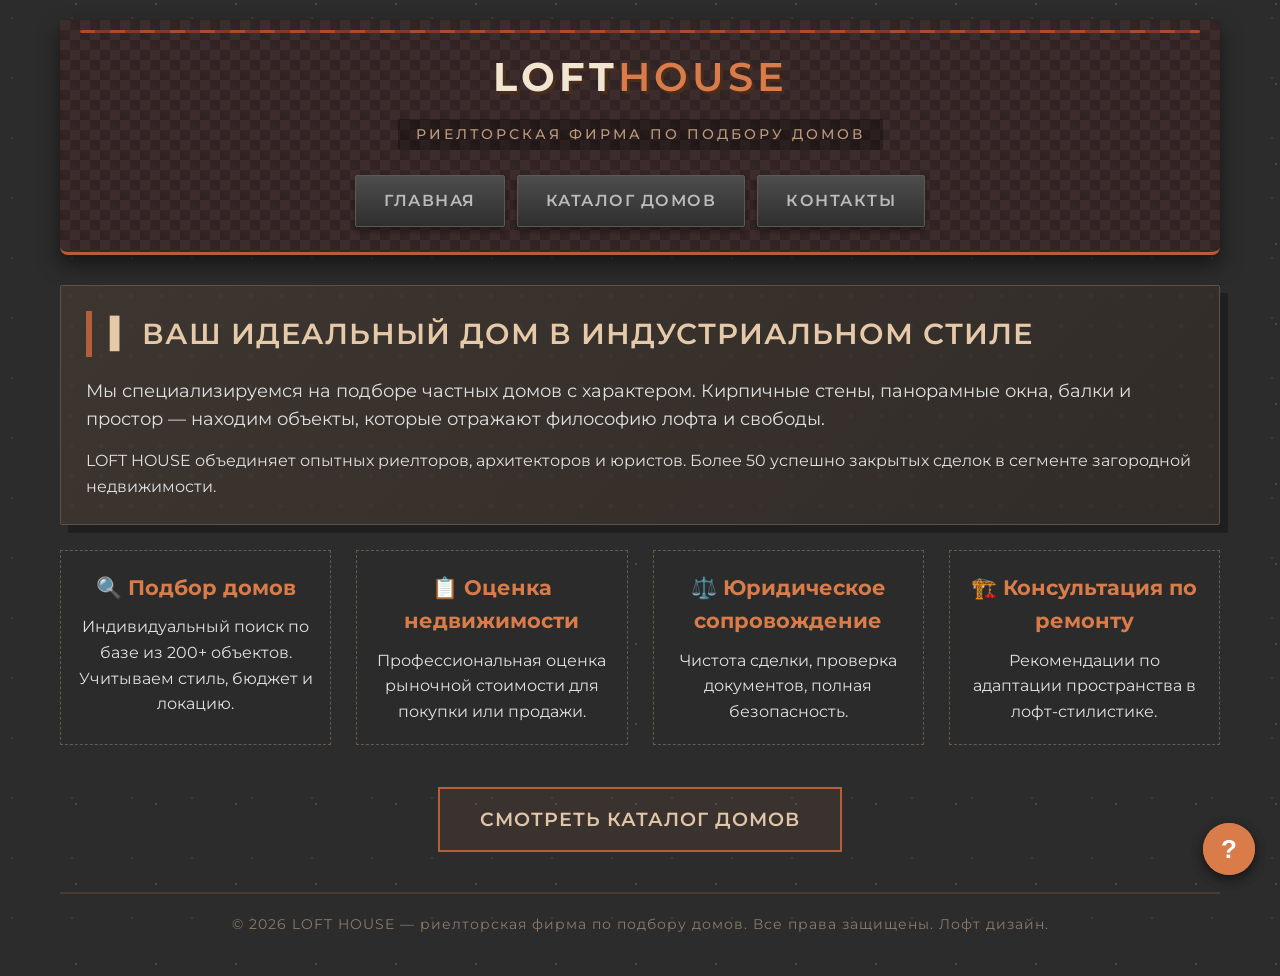
<file: index.html>
<!DOCTYPE html>
<html lang="ru">
<head>
  <meta charset="UTF-8">
  <meta name="viewport" content="width=device-width, initial-scale=1.0, user-scalable=yes">
  <title>LOFT HOUSE | Главная</title>
<link rel="icon" type="image/x-icon" href="/img/logo.ico">
  <link rel="preconnect" href="https://fonts.googleapis.com">
  <link rel="preconnect" href="https://fonts.gstatic.com" crossorigin>
  <link href="https://fonts.googleapis.com/css2?family=Montserrat:wght@400;500;600;700&display=swap" rel="stylesheet">
  <link rel="stylesheet" href="style.css">
</head>
<body>
  <div class="site-container">
    <header class="loft-header">
      <div class="logo">LOFT<span>HOUSE</span></div>
      <div class="sub-logo">Риелторская фирма по подбору домов</div>
      <nav class="tab-navigation">
        <a href="index.html">Главная</a>
        <a href="catalog.html">Каталог домов</a>
        <a href="contact.html">Контакты</a>
      </nav>
    </header>

    <div class="loft-card">
      <h2>▍ Ваш идеальный дом в индустриальном стиле</h2>
      <p style="font-size: 1.1rem; margin-bottom: 15px;">Мы специализируемся на подборе частных домов с характером. Кирпичные стены, панорамные окна, балки и простор — находим объекты, которые отражают философию лофта и свободы.</p>
      <p>LOFT HOUSE объединяет опытных риелторов, архитекторов и юристов. Более 50 успешно закрытых сделок в сегменте загородной недвижимости.</p>
    </div>

    <div class="grid-2col">
      <div class="service-item">
        <h3>🔍 Подбор домов</h3>
        <p>Индивидуальный поиск по базе из 200+ объектов. Учитываем стиль, бюджет и локацию.</p>
      </div>
      <div class="service-item">
        <h3>📋 Оценка недвижимости</h3>
        <p>Профессиональная оценка рыночной стоимости для покупки или продажи.</p>
      </div>
      <div class="service-item">
        <h3>⚖️ Юридическое сопровождение</h3>
        <p>Чистота сделки, проверка документов, полная безопасность.</p>
      </div>
      <div class="service-item">
        <h3>🏗️ Консультация по ремонту</h3>
        <p>Рекомендации по адаптации пространства в лофт-стилистике.</p>
      </div>
    </div>

    <div style="text-align: center; margin-top: 30px;">
      <a href="catalog.html" class="btn-loft" style="font-size: 1.2rem; padding: 15px 40px;">Смотреть каталог домов</a>
    </div>

    
    <footer class="loft-footer">
      © 2026 LOFT HOUSE — риелторская фирма по подбору домов. Все права защищены. Лофт дизайн.
    </footer>
  </div>

  <!-- Кнопка и модальное окно с видео -->
<style>
  .help-btn {
    position: fixed;
    bottom: 30px;
    right: 30px;
    width: 56px;
    height: 56px;
    border-radius: 50%;
    background: #d97c4a;
    color: #fff;
    font-size: 28px;
    font-weight: 700;
    border: none;
    cursor: pointer;
    box-shadow: 0 4px 12px rgba(0,0,0,0.3);
    z-index: 1000;
    display: flex;
    align-items: center;
    justify-content: center;
    transition: transform 0.2s, background 0.2s;
  }
  .help-btn:hover {
    background: #c06a3a;
    transform: scale(1.1);
  }

  .video-modal {
    display: none;
    position: fixed;
    top: 0; left: 0; right: 0; bottom: 0;
    background: rgba(0,0,0,0.75);
    z-index: 2000;
    align-items: center;
    justify-content: center;
  }
  .video-modal.active {
    display: flex;
  }
  .video-modal-content {
    position: relative;
    width: 90%;
    max-width: 800px;
    background: #2a2a2a;
    border-radius: 8px;
    overflow: hidden;
    box-shadow: 0 10px 30px rgba(0,0,0,0.5);
  }
  .video-modal-content iframe {
    width: 100%;
    height: 450px;
    border: none;
  }
  .close-modal {
    position: absolute;
    top: 10px;
    right: 15px;
    background: none;
    border: none;
    color: #fff;
    font-size: 32px;
    cursor: pointer;
    z-index: 10;
  }
</style>

<button class="help-btn" id="helpButton" title="Посмотреть видео-инструкцию">?</button>

<div class="video-modal" id="videoModal">
  <div class="video-modal-content">
    <button class="close-modal" id="closeModal">&times;</button>
    <!-- ЗАМЕНИТЕ ВАШ_ID_ФАЙЛА на реальный ID видео из Google Диска -->
    <iframe id="videoFrame" src="" allow="autoplay; fullscreen" allowfullscreen></iframe>
  </div>
</div>

<script>
  const helpBtn = document.getElementById('helpButton');
  const modal = document.getElementById('videoModal');
  const closeBtn = document.getElementById('closeModal');
  const videoFrame = document.getElementById('videoFrame');

  // Ссылка на видео Google Диска (вставьте ваш ID)
  const VIDEO_ID = 'ВАШ_ID_ФАЙЛА'; // например, '1A2b3C4d5E6f7G8h9I0j'
const embedUrl = 'https://drive.google.com/file/d/1sQEmPgyL2zIzE8p05sApt2xtAi3oy8eH/preview?autoplay=1';

  helpBtn.addEventListener('click', () => {
    videoFrame.src = embedUrl;
    modal.classList.add('active');
  });

  closeBtn.addEventListener('click', () => {
    modal.classList.remove('active');
    videoFrame.src = ''; // останавливаем видео
  });

  // Закрытие по клику вне окна
  modal.addEventListener('click', (e) => {
    if (e.target === modal) {
      modal.classList.remove('active');
      videoFrame.src = '';
    }
  });

  // Закрытие по клавише Escape
  document.addEventListener('keydown', (e) => {
    if (e.key === 'Escape' && modal.classList.contains('active')) {
      modal.classList.remove('active');
      videoFrame.src = '';
    }
  });
</script>
  <!-- Кнопка "?" и видео с Google Диска (адаптивно) -->
<style>
  .help-btn {
    position: fixed;
    bottom: 25px;
    right: 25px;
    width: 52px;
    height: 52px;
    border-radius: 50%;
    background: #d97c4a;
    color: #fff;
    font-size: 26px;
    font-weight: 700;
    border: none;
    cursor: pointer;
    box-shadow: 0 4px 12px rgba(0,0,0,0.3);
    z-index: 1000;
    display: flex;
    align-items: center;
    justify-content: center;
    transition: transform 0.2s, background 0.2s;
  }
  .help-btn:hover {
    background: #c06a3a;
    transform: scale(1.1);
  }

  @media (max-width: 768px) {
    .help-btn {
      width: 48px;
      height: 48px;
      bottom: 20px;
      right: 20px;
      font-size: 24px;
    }
  }

  .video-modal {
    display: none;
    position: fixed;
    top: 0; left: 0; right: 0; bottom: 0;
    background: rgba(0,0,0,0.8);
    z-index: 2000;
    align-items: center;
    justify-content: center;
  }
  .video-modal.active {
    display: flex;
  }
  .video-modal-content {
    position: relative;
    width: 90%;
    max-width: 800px;
    background: #2a2a2a;
    border-radius: 8px;
    overflow: hidden;
    box-shadow: 0 10px 30px rgba(0,0,0,0.5);
  }
  .video-wrapper {
    position: relative;
    padding-bottom: 56.25%; /* 16:9 */
    height: 0;
  }
  .video-wrapper iframe {
    position: absolute;
    top: 0;
    left: 0;
    width: 100%;
    height: 100%;
    border: none;
  }
  .close-modal {
    position: absolute;
    top: 8px;
    right: 12px;
    background: rgba(0,0,0,0.6);
    border: none;
    color: #fff;
    font-size: 28px;
    cursor: pointer;
    z-index: 10;
    width: 36px;
    height: 36px;
    border-radius: 50%;
    display: flex;
    align-items: center;
    justify-content: center;
  }
</style>

<button class="help-btn" id="helpButton" title="Посмотреть видео-инструкцию">?</button>

<div class="video-modal" id="videoModal">
  <div class="video-modal-content">
    <button class="close-modal" id="closeModal">&times;</button>
    <div class="video-wrapper">
      <iframe id="videoFrame" src="" allow="autoplay; fullscreen" allowfullscreen></iframe>
    </div>
  </div>
</div>

<script>
  const helpBtn = document.getElementById('helpButton');
  const modal = document.getElementById('videoModal');
  const closeBtn = document.getElementById('closeModal');
  const videoFrame = document.getElementById('videoFrame');

  // Правильный ID видео (без скобок)
  const VIDEO_ID = '1sQEmPgyL2zIzE8p05sApt2xtAi3oy8eH';
  const embedUrl = `https://drive.google.com/file/d/1sQEmPgyL2zIzE8p05sApt2xtAi3oy8eH/preview`;

  helpBtn.addEventListener('click', () => {
    videoFrame.src = embedUrl;
    modal.classList.add('active');
  });

  closeBtn.addEventListener('click', () => {
    modal.classList.remove('active');
    videoFrame.src = '';
  });

  modal.addEventListener('click', (e) => {
    if (e.target === modal) {
      modal.classList.remove('active');
      videoFrame.src = '';
    }
  });

  document.addEventListener('keydown', (e) => {
    if (e.key === 'Escape' && modal.classList.contains('active')) {
      modal.classList.remove('active');
      videoFrame.src = '';
    }
  });
</script>
</body>
</html>
</file>
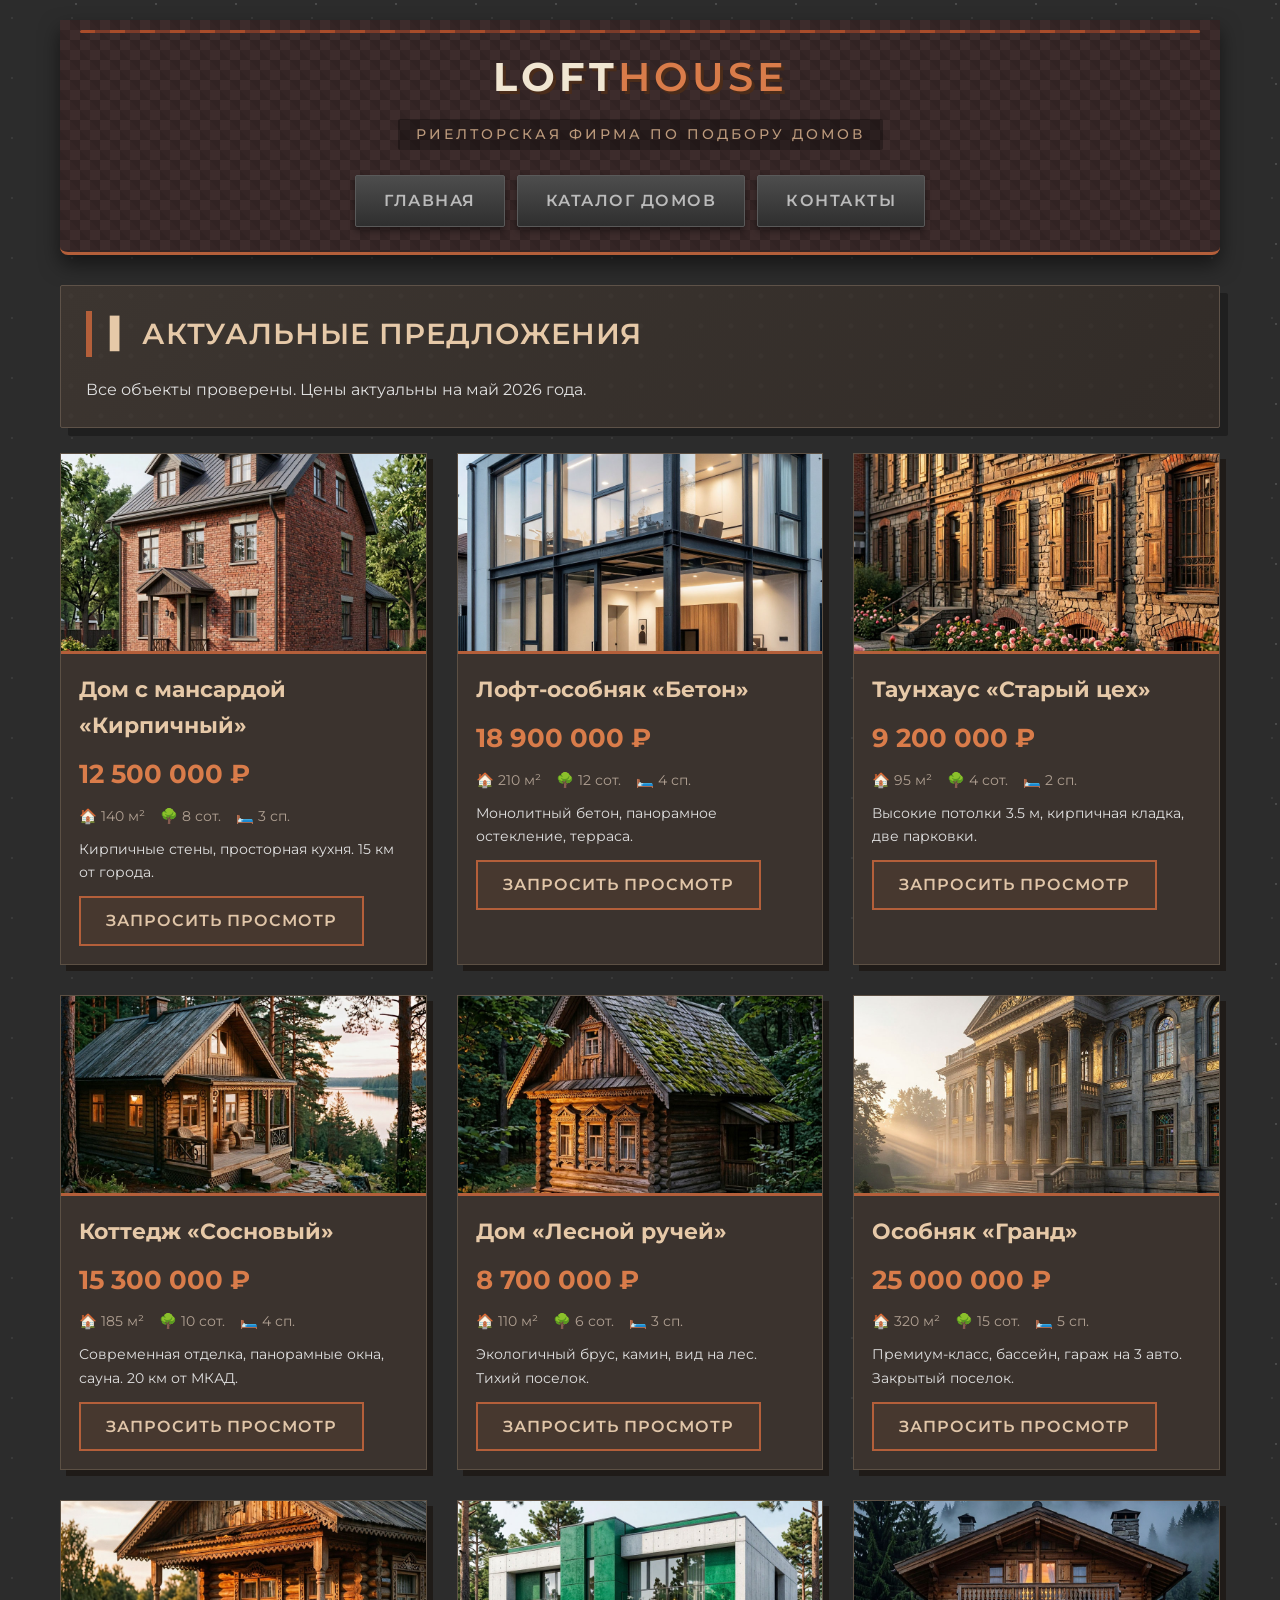
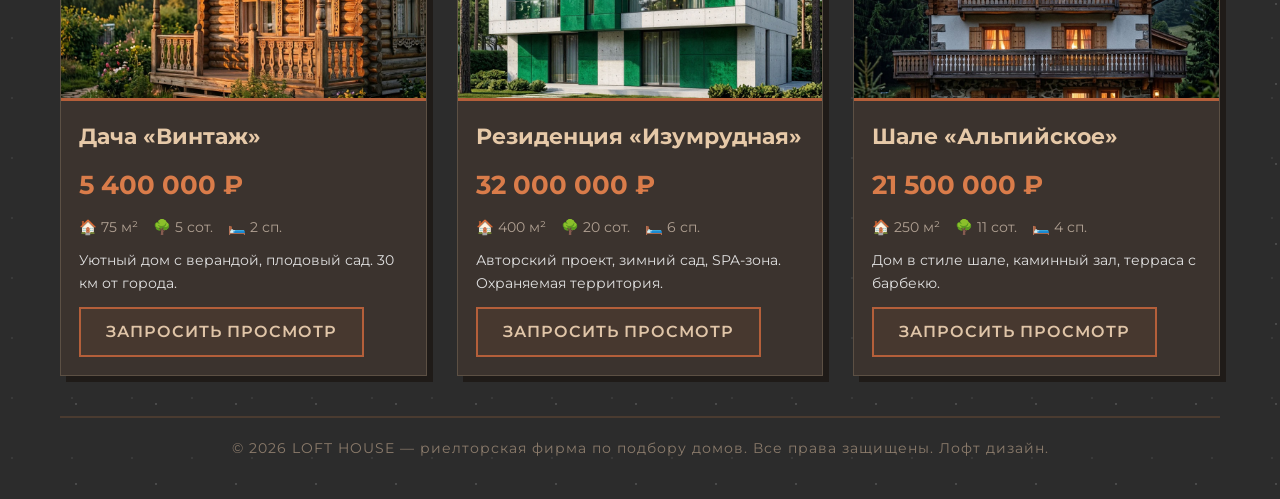
<file: catalog.html>
<!DOCTYPE html>
<html lang="ru">
<head>
  <meta charset="UTF-8">
  <meta name="viewport" content="width=device-width, initial-scale=1.0, user-scalable=yes">
  <title>LOFT HOUSE | Каталог домов</title>
  <link rel="preconnect" href="https://fonts.googleapis.com">
  <link rel="preconnect" href="https://fonts.gstatic.com" crossorigin>
  <link href="https://fonts.googleapis.com/css2?family=Montserrat:wght@400;500;600;700&display=swap" rel="stylesheet">
  <link rel="stylesheet" href="style.css">
</head>
<body>
  <div class="site-container">
    <header class="loft-header">
      <div class="logo">LOFT<span>HOUSE</span></div>
      <div class="sub-logo">Риелторская фирма по подбору домов</div>
      <nav class="tab-navigation">
        <a href="index.html">Главная</a>
        <a href="catalog.html">Каталог домов</a>
        <a href="contact.html">Контакты</a>
      </nav>
    </header>

    <div class="loft-card" style="margin-bottom: 25px;">
      <h2>▍ Актуальные предложения</h2>
      <p>Все объекты проверены. Цены актуальны на май 2026 года.</p>
    </div>

    <div class="house-grid">
      <!-- Карточка 1 -->
      <div class="house-card">
        <div class="house-img">
          <img src="img/house.jpeg" alt="Фасад" class="img-slide">
          <img src="img/int/int1/liv.jpeg" alt="Гостиная" class="img-slide">
          <img src="img/int/int1/kit.jpeg" alt="Кухня" class="img-slide">
          <img src="img/int/int1/bed.jpeg" alt="Спальня" class="img-slide">
          <img src="img/int/int1/gar.jpeg" alt="Участок" class="img-slide">
        </div>
        <div class="house-info">
          <h3>Дом с мансардой «Кирпичный»</h3>
          <p class="price">12 500 000 ₽</p>
          <div class="details">
            <span>🏠 140 м²</span>
            <span>🌳 8 сот.</span>
            <span>🛏️ 3 сп.</span>
          </div>
          <p style="margin-top: 10px; font-size:0.9rem;">Кирпичные стены, просторная кухня. 15 км от города.</p>
          <a href="#" class="btn-loft">Запросить просмотр</a>
        </div>
      </div>

      <!-- Карточка 2 -->
      <div class="house-card">
        <div class="house-img">
          <img src="img/house1.jpeg" alt="Фасад" class="img-slide">
          <img src="img/int/int1/liv.jpeg" alt="Гостиная" class="img-slide">
          <img src="img/int/int1/kit.jpeg" alt="Кухня" class="img-slide">
          <img src="img/int/int1/bed.jpeg" alt="Спальня" class="img-slide">
          <img src="img/int/int1/gar.jpeg" alt="Участок" class="img-slide">
        </div>
        <div class="house-info">
          <h3>Лофт-особняк «Бетон»</h3>
          <p class="price">18 900 000 ₽</p>
          <div class="details">
            <span>🏠 210 м²</span>
            <span>🌳 12 сот.</span>
            <span>🛏️ 4 сп.</span>
          </div>
          <p style="margin-top: 10px; font-size:0.9rem;">Монолитный бетон, панорамное остекление, терраса.</p>
          <a href="#" class="btn-loft">Запросить просмотр</a>
        </div>
      </div>

      <!-- Карточка 3 -->
      <div class="house-card">
        <div class="house-img">
          <img src="img/house2.jpeg" alt="Фасад" class="img-slide">
          <img src="img/int/int1/liv.jpeg" alt="Гостиная" class="img-slide">
          <img src="img/int/int1/kit.jpeg" alt="Кухня" class="img-slide">
          <img src="img/int/int1/bed.jpeg" alt="Спальня" class="img-slide">
          <img src="img/int/int1/gar.jpeg" alt="Участок" class="img-slide">
        </div>
        <div class="house-info">
          <h3>Таунхаус «Старый цех»</h3>
          <p class="price">9 200 000 ₽</p>
          <div class="details">
            <span>🏠 95 м²</span>
            <span>🌳 4 сот.</span>
            <span>🛏️ 2 сп.</span>
          </div>
          <p style="margin-top: 10px; font-size:0.9rem;">Высокие потолки 3.5 м, кирпичная кладка, две парковки.</p>
          <a href="#" class="btn-loft">Запросить просмотр</a>
        </div>
      </div>

      <!-- Карточка 4 -->
      <div class="house-card">
        <div class="house-img">
          <img src="img/house3.jpeg" alt="Фасад" class="img-slide">
          <img src="img/int/int1/liv.jpeg" alt="Гостиная" class="img-slide">
          <img src="img/int/int1/kit.jpeg" alt="Кухня" class="img-slide">
          <img src="img/int/int1/bed.jpeg" alt="Спальня" class="img-slide">
          <img src="img/int/int1/gar.jpeg" alt="Участок" class="img-slide">
        </div>
        <div class="house-info">
          <h3>Коттедж «Сосновый»</h3>
          <p class="price">15 300 000 ₽</p>
          <div class="details">
            <span>🏠 185 м²</span>
            <span>🌳 10 сот.</span>
            <span>🛏️ 4 сп.</span>
          </div>
          <p style="margin-top: 10px; font-size:0.9rem;">Современная отделка, панорамные окна, сауна. 20 км от МКАД.</p>
          <a href="#" class="btn-loft">Запросить просмотр</a>
        </div>
      </div>

      <!-- Карточка 5 -->
      <div class="house-card">
        <div class="house-img">
          <img src="img/house4.jpeg" alt="Фасад" class="img-slide">
          <img src="img/int/int1/liv.jpeg" alt="Гостиная" class="img-slide">
          <img src="img/int/int1/kit.jpeg" alt="Кухня" class="img-slide">
          <img src="img/int/int1/bed.jpeg" alt="Спальня" class="img-slide">
          <img src="img/int/int1/gar.jpeg" alt="Участок" class="img-slide">
        </div>
        <div class="house-info">
          <h3>Дом «Лесной ручей»</h3>
          <p class="price">8 700 000 ₽</p>
          <div class="details">
            <span>🏠 110 м²</span>
            <span>🌳 6 сот.</span>
            <span>🛏️ 3 сп.</span>
          </div>
          <p style="margin-top: 10px; font-size:0.9rem;">Экологичный брус, камин, вид на лес. Тихий поселок.</p>
          <a href="#" class="btn-loft">Запросить просмотр</a>
        </div>
      </div>

      <!-- Карточка 6 -->
      <div class="house-card">
        <div class="house-img">
          <img src="img/house5.jpeg" alt="Фасад" class="img-slide">
          <img src="img/int/int1/liv.jpeg" alt="Гостиная" class="img-slide">
          <img src="img/int/int1/kit.jpeg" alt="Кухня" class="img-slide">
          <img src="img/int/int1/bed.jpeg" alt="Спальня" class="img-slide">
          <img src="img/int/int1/gar.jpeg" alt="Участок" class="img-slide">
        </div>
        <div class="house-info">
          <h3>Особняк «Гранд»</h3>
          <p class="price">25 000 000 ₽</p>
          <div class="details">
            <span>🏠 320 м²</span>
            <span>🌳 15 сот.</span>
            <span>🛏️ 5 сп.</span>
          </div>
          <p style="margin-top: 10px; font-size:0.9rem;">Премиум-класс, бассейн, гараж на 3 авто. Закрытый поселок.</p>
          <a href="#" class="btn-loft">Запросить просмотр</a>
        </div>
      </div>

      <!-- Карточка 7 -->
      <div class="house-card">
        <div class="house-img">
          <img src="img/house6.jpeg" alt="Фасад" class="img-slide">
          <img src="img/int/int1/liv.jpeg" alt="Гостиная" class="img-slide">
          <img src="img/int/int1/kit.jpeg" alt="Кухня" class="img-slide">
          <img src="img/int/int1/bed.jpeg" alt="Спальня" class="img-slide">
          <img src="img/int/int1/gar.jpeg" alt="Участок" class="img-slide">
        </div>
        <div class="house-info">
          <h3>Дача «Винтаж»</h3>
          <p class="price">5 400 000 ₽</p>
          <div class="details">
            <span>🏠 75 м²</span>
            <span>🌳 5 сот.</span>
            <span>🛏️ 2 сп.</span>
          </div>
          <p style="margin-top: 10px; font-size:0.9rem;">Уютный дом с верандой, плодовый сад. 30 км от города.</p>
          <a href="#" class="btn-loft">Запросить просмотр</a>
        </div>
      </div>

      <!-- Карточка 8 -->
      <div class="house-card">
        <div class="house-img">
          <img src="img/house7.jpeg" alt="Фасад" class="img-slide">
          <img src="img/int/int1/liv.jpeg" alt="Гостиная" class="img-slide">
          <img src="img/int/int1/kit.jpeg" alt="Кухня" class="img-slide">
          <img src="img/int/int1/bed.jpeg" alt="Спальня" class="img-slide">
          <img src="img/int/int1/gar.jpeg" alt="Участок" class="img-slide">
        </div>
        <div class="house-info">
          <h3>Резиденция «Изумрудная»</h3>
          <p class="price">32 000 000 ₽</p>
          <div class="details">
            <span>🏠 400 м²</span>
            <span>🌳 20 сот.</span>
            <span>🛏️ 6 сп.</span>
          </div>
          <p style="margin-top: 10px; font-size:0.9rem;">Авторский проект, зимний сад, SPA-зона. Охраняемая территория.</p>
          <a href="#" class="btn-loft">Запросить просмотр</a>
        </div>
      </div>

      <!-- Карточка 9 -->
      <div class="house-card">
        <div class="house-img">
          <img src="img/house8.jpeg" alt="Фасад" class="img-slide">
          <img src="img/int/int1/liv.jpeg" alt="Гостиная" class="img-slide">
          <img src="img/int/int1/kit.jpeg" alt="Кухня" class="img-slide">
          <img src="img/int/int1/bed.jpeg" alt="Спальня" class="img-slide">
          <img src="img/int/int1/gar.jpeg" alt="Участок" class="img-slide">
        </div>
        <div class="house-info">
          <h3>Шале «Альпийское»</h3>
          <p class="price">21 500 000 ₽</p>
          <div class="details">
            <span>🏠 250 м²</span>
            <span>🌳 11 сот.</span>
            <span>🛏️ 4 сп.</span>
          </div>
          <p style="margin-top: 10px; font-size:0.9rem;">Дом в стиле шале, каминный зал, терраса с барбекю.</p>
          <a href="#" class="btn-loft">Запросить просмотр</a>
        </div>
      </div>

    </div><!-- /house-grid -->

    <footer class="loft-footer">
      © 2026 LOFT HOUSE — риелторская фирма по подбору домов. Все права защищены. Лофт дизайн.
    </footer>
  </div>
<style>
  /* ---------- СТИЛИ ДЛЯ МОБИЛЬНОГО СЛАЙДЕРА ---------- */
  @media (max-width: 768px) {
    /* Галерея становится относительной для позиционирования стрелок */
    .house-img {
      position: relative;
      overflow: hidden;
    }

    /* Отключаем все анимации слайдов */
    .house-img .img-slide {
      position: absolute;
      top: 0;
      left: 0;
      width: 100%;
      height: 100%;
      object-fit: cover;
      opacity: 0;
      transition: opacity 0.3s ease;
      animation: none !important; /* наверняка убираем автопрокрутку */
    }

    /* Активный слайд видим */
    .house-img .img-slide.active {
      opacity: 1;
    }

    /* Стрелки навигации */
    .slide-arrow {
      display: flex;
      position: absolute;
      top: 50%;
      transform: translateY(-50%);
      width: 100%;
      justify-content: space-between;
      pointer-events: none;
      z-index: 10;
    }
    .slide-arrow button {
      pointer-events: auto;
      background: rgba(0, 0, 0, 0.45);
      color: white;
      border: none;
      font-size: 28px;
      width: 40px;
      height: 40px;
      border-radius: 50%;
      display: flex;
      align-items: center;
      justify-content: center;
      cursor: pointer;
      margin: 0 5px;
      backdrop-filter: blur(4px);
      transition: background 0.2s;
    }
    .slide-arrow button:active {
      background: rgba(0, 0, 0, 0.7);
    }

    /* Индикаторы (точки) */
    .slide-dots {
      position: absolute;
      bottom: 10px;
      left: 50%;
      transform: translateX(-50%);
      display: flex;
      gap: 6px;
      z-index: 10;
    }
    .dot {
      width: 8px;
      height: 8px;
      border-radius: 50%;
      background: rgba(255, 255, 255, 0.5);
      transition: background 0.3s;
    }
    .dot.active {
      background: white;
    }
  }
</style>

<style>
  /* ---------- СТИЛИ ДЛЯ МОБИЛЬНОГО СЛАЙДЕРА ---------- */
  @media (max-width: 768px) {
    .house-img {
      position: relative;
      overflow: hidden;
      /* легкий подсвечивание при тапе */
      -webkit-tap-highlight-color: transparent;
    }

    /* Отключаем все анимации */
    .house-img .img-slide {
      position: absolute;
      top: 0;
      left: 0;
      width: 100%;
      height: 100%;
      object-fit: cover;
      opacity: 0;
      transition: opacity 0.3s ease;
      animation: none !important;
      /* курсор показывает, что можно нажать */
      cursor: pointer;
    }

    .house-img .img-slide.active {
      opacity: 1;
    }

    /* Стрелки */
    .slide-arrow {
      display: flex;
      position: absolute;
      top: 50%;
      width: 100%;
      transform: translateY(-50%);
      justify-content: space-between;
      pointer-events: none;
      z-index: 10;
    }
    .slide-arrow button {
      pointer-events: auto;
      background: rgba(0, 0, 0, 0.5);
      color: white;
      border: none;
      font-size: 28px;
      width: 40px;
      height: 40px;
      border-radius: 50%;
      display: flex;
      align-items: center;
      justify-content: center;
      cursor: pointer;
      margin: 0 5px;
      backdrop-filter: blur(4px);
    }
    .slide-arrow button:active {
      background: rgba(0, 0, 0, 0.7);
    }

    /* Точки-индикаторы */
    .slide-dots {
      position: absolute;
      bottom: 10px;
      left: 50%;
      transform: translateX(-50%);
      display: flex;
      gap: 6px;
      z-index: 10;
      pointer-events: auto;
    }
    .dot {
      width: 8px;
      height: 8px;
      border-radius: 50%;
      background: rgba(255, 255, 255, 0.5);
      transition: background 0.3s;
      cursor: pointer;
    }
    .dot.active {
      background: white;
    }
  }
</style>

<script>
(function() {
  // Настройка одной галереи
  function setupGallery(gallery) {
    if (gallery.classList.contains('slider-ready')) return;
    var slides = gallery.querySelectorAll('.img-slide');
    if (slides.length < 2) return;
    
    var current = 0;
    slides[0].classList.add('active');
    
    // Стрелки
    var nav = document.createElement('div');
    nav.className = 'slide-nav';
    nav.innerHTML = '<button class="prev">&#8249;</button><button class="next">&#8250;</button>';
    gallery.appendChild(nav);
    
    // Точки
    var dotsContainer = document.createElement('div');
    dotsContainer.className = 'dots';
    for (var i = 0; i < slides.length; i++) {
      var dot = document.createElement('span');
      dot.className = (i === 0) ? 'active' : '';
      dot.setAttribute('data-index', i);
      dotsContainer.appendChild(dot);
    }
    gallery.appendChild(dotsContainer);
    
    function goTo(index) {
      if (index === current) return;
      slides[current].classList.remove('active');
      dotsContainer.children[current].classList.remove('active');
      current = (index + slides.length) % slides.length;
      slides[current].classList.add('active');
      dotsContainer.children[current].classList.add('active');
    }
    
    // Обработчики
    nav.querySelector('.prev').addEventListener('click', function(e) {
      e.stopPropagation();
      goTo(current - 1);
    });
    nav.querySelector('.next').addEventListener('click', function(e) {
      e.stopPropagation();
      goTo(current + 1);
    });
    
    Array.prototype.forEach.call(dotsContainer.children, function(dot) {
      dot.addEventListener('click', function(e) {
        e.stopPropagation();
        goTo(parseInt(this.getAttribute('data-index')));
      });
    });
    
    // Главное: тап по картинке → следующий слайд
    gallery.addEventListener('click', function(e) {
      if (e.target.closest('button') || e.target.closest('.dots')) return;
      goTo(current + 1);
    });
    
    gallery.classList.add('slider-ready');
  }

  // Инициализация всех галерей на мобильных
  function initAll() {
    if (window.innerWidth > 768) return;
    var galleries = document.querySelectorAll('.house-img');
    for (var i = 0; i < galleries.length; i++) {
      setupGallery(galleries[i]);
    }
  }

  window.addEventListener('load', initAll);
  window.addEventListener('resize', function() {
    if (window.innerWidth <= 768) initAll();
  });
  document.addEventListener('DOMContentLoaded', initAll);
  if (document.readyState !== 'loading') initAll();
})();
</script>
</body>
</html>
</file>
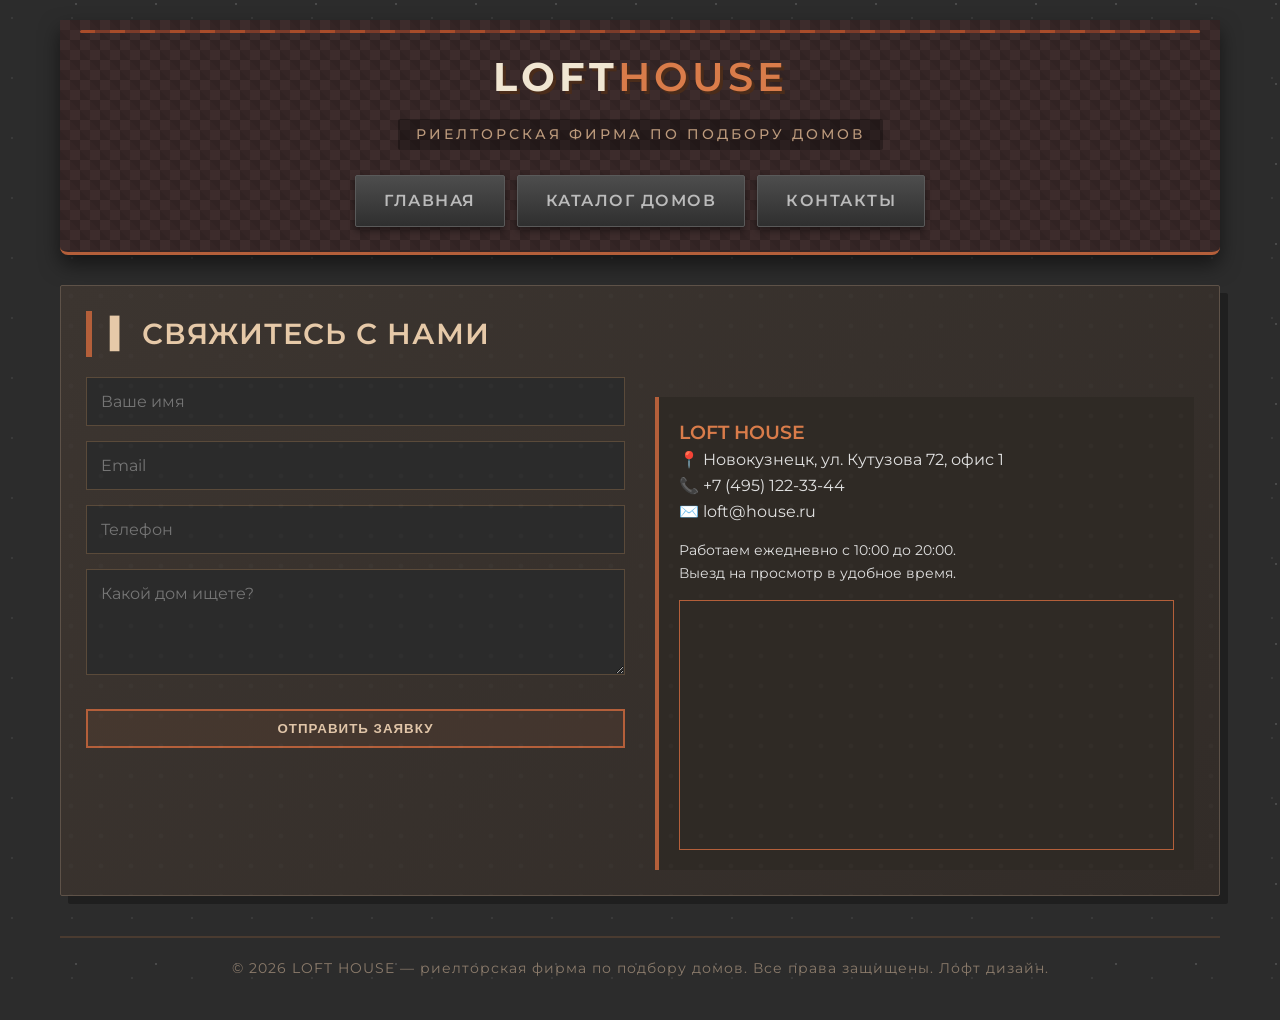
<file: contact.html>
<!DOCTYPE html>
<html lang="ru">
<head>
  <meta charset="UTF-8">
  <meta name="viewport" content="width=device-width, initial-scale=1.0, user-scalable=yes">
  <title>LOFT HOUSE | Контакты</title>
  <link rel="preconnect" href="https://fonts.googleapis.com">
  <link rel="preconnect" href="https://fonts.gstatic.com" crossorigin>
  <link href="https://fonts.googleapis.com/css2?family=Montserrat:wght@400;500;600;700&display=swap" rel="stylesheet">
  <link rel="stylesheet" href="style.css">
  <style>
    /* Стиль для сообщений об отправке, чтобы вписать в лофт-дизайн */
    .form-message {
      margin-top: 15px;
      padding: 12px;
      font-size: 0.9rem;
      border-radius: 4px;
      display: none;
      font-weight: 500;
      text-align: center;
    }
    .form-message.success {
      background-color: #2e3b2e;
      color: #b8d9b8;
      border: 1px solid #5a7a5a;
      display: block;
    }
    .form-message.error {
      background-color: #3b2e2e;
      color: #d9b8b8;
      border: 1px solid #7a5a5a;
      display: block;
    }
    .contact-form input:disabled,
    .contact-form textarea:disabled,
    .btn-loft:disabled {
      opacity: 0.7;
      pointer-events: none;
    }
  </style>
</head>
<body>
  <div class="site-container">
    <header class="loft-header">
      <div class="logo">LOFT<span>HOUSE</span></div>
      <div class="sub-logo">Риелторская фирма по подбору домов</div>
      <nav class="tab-navigation">
        <a href="index.html">Главная</a>
        <a href="catalog.html">Каталог домов</a>
        <a href="contact.html">Контакты</a>
      </nav>
    </header>

    <div class="loft-card">
      <h2>▍ Свяжитесь с нами</h2>
      <div style="display: grid; grid-template-columns: 1fr 1fr; gap: 30px; align-items: start;">
        <div>
          <form id="contact-form" class="contact-form">
            <input type="text" id="name" placeholder="Ваше имя" required>
            <input type="email" id="email" placeholder="Email" required>
            <input type="tel" id="phone" placeholder="Телефон">
            <textarea id="message" rows="4" placeholder="Какой дом ищете?"></textarea>
            <button type="submit" id="submit-btn" class="btn-loft" style="width:100%;">Отправить заявку</button>
            <div id="form-message" class="form-message"></div>
          </form>
        </div>
        <div class="contact-details">
          <p style="font-weight: 600; color: #d97c4a; font-size: 1.2rem;">LOFT HOUSE</p>
          <p>📍 Новокузнецк, ул. Кутузова 72, офис 1</p>
          <p>📞 +7 (495) 122-33-44</p>
          <p>✉️ loft@house.ru</p>
          <p style="margin-top: 15px; font-size:0.9rem;">Работаем ежедневно с 10:00 до 20:00.<br>Выезд на просмотр в удобное время.</p>
         <div style="margin-top: 15px; position: relative; overflow: hidden; border: 1px solid #b45f3a;">
  <iframe 
    src="https://yandex.ru/map-widget/v1/?um=constructor%3A0d183cb45d0289b7afc4399c7338bf58096bae9ab30a940008f8cc331fac804f&amp;source=constructo" 
    width="100%" 
    height="240" 
    frameborder="0">
  </iframe>
</div>
        </div>
      </div>
    </div>

    <footer class="loft-footer">
      © 2026 LOFT HOUSE — риелторская фирма по подбору домов. Все права защищены. Лофт дизайн.
    </footer>
  </div>

  <script>
    // ВАЖНО: Вставьте сюда URL вашего веб-приложения Google Apps Script
    const SCRIPT_URL = 'https://script.google.com/macros/s/AKfycbz1Vp8u64bjcL6j6VqGLbqYqEQCrIJsCzTSGKExFLokoaXw-qA6ugP4RY8DBnRxMpfq/exec';

    const form = document.getElementById('contact-form');
    const submitBtn = document.getElementById('submit-btn');
    const formMessage = document.getElementById('form-message');

    form.addEventListener('submit', function(e) {
      e.preventDefault(); // Предотвращаем стандартную отправку формы

      // Собираем данные из полей
      const formData = {
        name: document.getElementById('name').value.trim(),
        email: document.getElementById('email').value.trim(),
        phone: document.getElementById('phone').value.trim(),
        message: document.getElementById('message').value.trim()
      };

      // Простая проверка на заполненность обязательных полей
      if (!formData.name || !formData.email) {
        showMessage('Пожалуйста, заполните имя и email.', 'error');
        return;
      }

      // Блокируем кнопку и показываем процесс отправки
      setLoadingState(true);

      // Отправляем данные в Google Script
      fetch(SCRIPT_URL, {
        method: 'POST',
        mode: 'no-cors', // Важно для работы с Google Apps Script без CORS-проблем
        headers: {
          'Content-Type': 'text/plain;charset=utf-8', // Используем text/plain для обхода предзапроса CORS
        },
        body: JSON.stringify(formData)
      })
      .then(response => {
        // При mode: 'no-cors' ответ непрозрачный, поэтому считаем, что успешно, если нет ошибки сети
        showMessage('Заявка отправлена! Мы скоро с вами свяжемся.', 'success');
        form.reset();
      })
      .catch(error => {
        console.error('Ошибка:', error);
        showMessage('Произошла ошибка. Попробуйте позже или позвоните нам.', 'error');
      })
      .finally(() => {
        setLoadingState(false);
      });
    });

    function setLoadingState(isLoading) {
      submitBtn.disabled = isLoading;
      submitBtn.textContent = isLoading ? 'Отправка...' : 'Отправить заявку';
    }

    function showMessage(text, type) {
      formMessage.textContent = text;
      formMessage.className = 'form-message ' + type;
    }
  </script>
</body>
</html>
</file>
<file: style.css>
* {
  margin: 0;
  padding: 0;
  box-sizing: border-box;
}

body {
  font-family: 'Montserrat', sans-serif;
  background-color: #2c2c2c;
  color: #e0e0e0;
  line-height: 1.6;
  min-height: 100vh;
  display: flex;
  flex-direction: column;
  background-image:
    radial-gradient(circle at 20% 30%, #3a3a3a 1px, transparent 1px),
    radial-gradient(circle at 70% 80%, #4a4a4a 1px, transparent 1px);
  background-size: 60px 60px, 80px 80px;
  background-position: 0 0, 20px 20px;
}

.site-container {
  max-width: 1200px;
  margin: 0 auto;
  padding: 20px;
  width: 100%;
  flex: 1;
}

/* Шапка */
.loft-header {
  background: #3d2c2c;
  background-image:
    linear-gradient(45deg, rgba(0,0,0,0.2) 25%, transparent 25%, transparent 75%, rgba(0,0,0,0.2) 75%),
    linear-gradient(45deg, rgba(0,0,0,0.15) 25%, transparent 25%, transparent 75%, rgba(0,0,0,0.15) 75%);
  background-size: 20px 20px;
  background-position: 0 0, 10px 10px;
  border-bottom: 3px solid #b45f3a;
  padding: 25px 20px 15px;
  text-align: center;
  border-radius: 0 0 8px 8px;
  box-shadow: 0 10px 20px rgba(0,0,0,0.5);
  position: relative;
  margin-bottom: 30px;
}

.loft-header::before {
  content: "";
  position: absolute;
  top: 10px;
  left: 20px;
  right: 20px;
  height: 3px;
  background: repeating-linear-gradient(90deg, #a84c2a 0px, #a84c2a 15px, #7a3b2a 15px, #7a3b2a 30px);
  border-radius: 2px;
}

.logo {
  font-size: 2.5rem;
  font-weight: 700;
  letter-spacing: 4px;
  color: #f0e6d2;
  text-transform: uppercase;
  text-shadow: 3px 3px 0 #4a2c1a;
  margin-bottom: 10px;
  word-break: break-word;
}

.logo span {
  color: #d97c4a;
  font-weight: 600;
}

.sub-logo {
  font-size: 0.9rem;
  color: #bc9a7c;
  letter-spacing: 3px;
  text-transform: uppercase;
  font-weight: 500;
  background: rgba(0,0,0,0.3);
  display: inline-block;
  padding: 4px 18px;
  border-radius: 2px;
}

/* Навигация – теперь просто список ссылок */
.tab-navigation {
  display: flex;
  flex-wrap: wrap;
  justify-content: center;
  gap: 12px;
  margin: 25px 0 10px;
}

.tab-navigation a {
  background: #3a3a3a;
  color: #bbb;
  padding: 12px 28px;
  font-weight: 600;
  font-size: 1rem;
  letter-spacing: 1.5px;
  text-transform: uppercase;
  text-decoration: none;
  border: 1px solid #5a5a5a;
  border-radius: 2px;
  transition: all 0.25s ease;
  background-image: linear-gradient(to bottom, #4d4d4d, #2f2f2f);
  box-shadow: 0 4px 6px rgba(0,0,0,0.4);
}

.tab-navigation a:hover {
  background: #4f3a32;
  border-color: #b45f3a;
  color: #f0d9c6;
}

/* Карточки */
.loft-card {
  background: #3a332f;
  border: 1px solid #5e5248;
  padding: 25px;
  margin-bottom: 25px;
  border-radius: 2px;
  box-shadow: 8px 8px 0 rgba(0,0,0,0.3);
  background-image: linear-gradient(135deg, #3c3530 0%, #322c28 100%);
  position: relative;
}

.loft-card::after {
  content: "";
  position: absolute;
  top: 0;
  left: 0;
  width: 100%;
  height: 100%;
  background: radial-gradient(circle at 10px 10px, rgba(255,255,255,0.02) 2px, transparent 3px);
  background-size: 30px 30px;
  pointer-events: none;
}

h2 {
  font-size: 1.8rem;
  font-weight: 600;
  color: #e6c9a8;
  border-left: 6px solid #b45f3a;
  padding-left: 18px;
  margin-bottom: 20px;
  text-transform: uppercase;
  letter-spacing: 1px;
}

.grid-2col {
  display: grid;
  grid-template-columns: repeat(auto-fit, minmax(260px, 1fr));
  gap: 25px;
  margin-top: 15px;
}

.service-item {
  background: #2b2b2b;
  padding: 20px 15px;
  border: 1px dashed #6b5a4a;
  text-align: center;
}

.service-item h3 {
  font-size: 1.3rem;
  color: #d97c4a;
  margin-bottom: 10px;
}

/* Каталог */
.house-grid {
  display: grid;
  grid-template-columns: repeat(auto-fit, minmax(280px, 1fr));
  gap: 30px;
}

.house-card {
  background: #3b332e;
  border: 1px solid #5c5044;
  overflow: hidden;
  box-shadow: 6px 6px 0 #1f1b18;
  transition: transform 0.2s;
}

.house-card:hover {
  transform: translateY(-5px);
  border-color: #b45f3a;
}

.house-img {
  height: 300px;
  background-color: #4d4037;
  background-image: linear-gradient(45deg, #5e4d3e 25%, #4a3c32 25%, #4a3c32 75%, #5e4d3e 75%);
  background-size: 20px 20px;
  display: flex;
  align-items: center;
  justify-content: center;
  font-size: 2.5rem;
  color: rgba(255,255,255,0.3);
  border-bottom: 3px solid #b45f3a;
}

.house-info {
  padding: 18px;
}

.house-info h3 {
  color: #e6c9a8;
  font-size: 1.4rem;
  margin-bottom: 8px;
}

.price {
  font-weight: 700;
  font-size: 1.6rem;
  color: #d97c4a;
  margin: 10px 0;
}

.details {
  color: #b0a092;
  font-size: 0.9rem;
  display: flex;
  gap: 15px;
  flex-wrap: wrap;
}

.btn-loft {
  background: transparent;
  border: 2px solid #b45f3a;
  color: #e0c5a8;
  padding: 10px 25px;
  font-weight: 600;
  text-transform: uppercase;
  letter-spacing: 1px;
  cursor: pointer;
  transition: 0.3s;
  background: rgba(180,95,58,0.1);
  display: inline-block;
  margin-top: 12px;
  text-decoration: none;
}

.btn-loft:hover {
  background: #b45f3a;
  color: #fff;
  border-color: #d97c4a;
}

/* Форма */
.contact-form input,
.contact-form textarea {
  width: 100%;
  background: #2b2b2b;
  border: 1px solid #5a4a3a;
  padding: 14px;
  margin-bottom: 15px;
  color: #e0e0e0;
  font-family: inherit;
  font-size: 1rem;
}

.contact-form input:focus,
.contact-form textarea:focus {
  outline: none;
  border-color: #b45f3a;
  box-shadow: 0 0 8px rgba(180,95,58,0.4);
}

.contact-details {
  background: #2f2a25;
  padding: 20px;
  margin-top: 20px;
  border-left: 4px solid #b45f3a;
}

/* Футер */
.loft-footer {
  margin-top: 40px;
  text-align: center;
  padding: 20px;
  border-top: 2px solid #4a3b30;
  color: #8b7b6b;
  font-size: 0.85rem;
  letter-spacing: 1px;
}

@media (max-width: 600px) {
  .logo {
    font-size: 2rem;
  }
  .tab-navigation a {
    padding: 10px 18px;
    font-size: 0.9rem;
  }
}
/* Контейнер для изображений */
.house-img {
  position: relative;
  height: 200px;
  overflow: hidden;
  background-color: #2b2b2b; /* фон на случай пустых мест */
}

/* ---------- Настройка времени показа одного слайда (в секундах) ---------- */
.house-img {
  --show-time: 1.4s;          /* ← меняйте это значение для регулировки скорости */
  --total-duration: calc(var(--show-time) * 5);   /* полный цикл анимации */
}

/* Общие стили слайдов */
.house-img .img-slide {
  position: absolute;
  top: 0;
  left: 0;
  width: 100%;
  height: 100%;
  object-fit: cover;
  opacity: 0;
}

/* Первое фото видно по умолчанию (когда мышь не наведена) */
.house-img .img-slide:first-child {
  opacity: 1;
  transition: opacity 0.5s; /* чтобы не было резкого исчезновения при старте анимации */
}

/* При наведении запускаем бесконечную карусель */
.house-img:hover .img-slide {
  animation: slideShow var(--total-duration) infinite;
}
.house-img:hover .img-slide:first-child {
  opacity: 1; /* на время анимации transition не мешает */
  transition: none;
}

/* Задержки — шаг равен --show-time */
.house-img:hover .img-slide:nth-child(1) { animation-delay: calc(var(--show-time) * 0); }
.house-img:hover .img-slide:nth-child(2) { animation-delay: calc(var(--show-time) * 1); }
.house-img:hover .img-slide:nth-child(3) { animation-delay: calc(var(--show-time) * 2); }
.house-img:hover .img-slide:nth-child(4) { animation-delay: calc(var(--show-time) * 3); }
.house-img:hover .img-slide:nth-child(5) { animation-delay: calc(var(--show-time) * 4); }

/* Ключевые кадры: слайд виден ровно 1/5 времени, плавно исчезает, затем ждёт */
@keyframes slideShow {
  0%   { opacity: 1; }
  20%  { opacity: 1; }      /* 100% / 5 слайдов = 20% */
  25%  { opacity: 0; }      /* небольшой переход для плавности */
  100% { opacity: 0; }
}

/* ---------- АДАПТАЦИЯ ДЛЯ МОБИЛЬНЫХ УСТРОЙСТВ ---------- */
@media (max-width: 768px) {

  /* === ОБЩИЕ НАСТРОЙКИ === */
  .site-container {
    padding: 10px;
  }

  .loft-header {
    text-align: center;
  }

  .logo {
    font-size: 1.8rem;
  }

  .sub-logo {
    font-size: 0.8rem;
    margin-bottom: 15px;
  }

  /* === НАВИГАЦИЯ === */
  .tab-navigation {
    display: flex;
    flex-wrap: wrap;
    justify-content: center;
    gap: 10px;
    margin-top: 10px;
  }

  .tab-navigation a {
    font-size: 0.9rem;
    padding: 8px 12px;
    border: 1px solid #b45f3a;
    border-radius: 4px;
    background-color: rgba(180, 95, 58, 0.1);
  }

  /* === КАТАЛОГ: СЕТКА В ОДНУ КОЛОНКУ === */
  .house-grid {
    grid-template-columns: 1fr;
    gap: 20px;
  }

  .house-card {
    flex-direction: column; /* картинка сверху, текст снизу */
  }

  .house-img {
    width: 100%;
    height: 220px; /* фиксированная высота для мобильных */
    position: relative;
    overflow: hidden;
  }

  .house-img .img-slide {
    position: absolute;
    top: 0;
    left: 0;
    width: 100%;
    height: 100%;
    object-fit: cover;
  }

  /* Слайд-шоу: при касании пальцем (или авто) — оставляем анимацию при :hover,
     но на тач-устройствах hover нет. Лучше сделать постоянную карусель или по тапу.
     Ниже вариант: на телефоне слайды просто меняются автоматически (без наведения). */
  .house-img .img-slide {
    animation: crossfade 14s infinite; /* постоянная анимация */
  }

  .house-img .img-slide:first-child {
    opacity: 1;
  }

  .house-card:hover .img-slide {
    animation: crossfade 14s infinite; /* оставляем, но теперь она и так работает */
  }

  /* Отключаем задержки для мобильной постоянной анимации (если они были привязаны к hover) */
  .house-card .img-slide:nth-child(2) { animation-delay: 2.8s; }
  .house-card .img-slide:nth-child(3) { animation-delay: 5.6s; }
  .house-card .img-slide:nth-child(4) { animation-delay: 8.4s; }
  .house-card .img-slide:nth-child(5) { animation-delay: 11.2s; }

  .house-info {
    padding: 15px;
  }

  .house-info h3 {
    font-size: 1.2rem;
  }

  .price {
    font-size: 1.3rem;
  }

  .details {
    font-size: 0.9rem;
    gap: 10px;
  }

  .btn-loft {
    display: block;
    width: 100%;
    text-align: center;
    padding: 12px;
    font-size: 1rem;
  }

  /* === СТРАНИЦА КОНТАКТОВ === */
  .loft-card .contact-form,
  .loft-card .contact-details {
    width: 100%;
  }

  /* Перестраиваем двухколоночный блок в одну колонку */
  .loft-card > div[style*="grid-template-columns: 1fr 1fr"] {
    grid-template-columns: 1fr !important;
    gap: 20px !important;
  }

  .contact-details {
    padding-top: 20px;
    border-top: 1px solid #b45f3a;
  }

  .contact-form input,
  .contact-form textarea {
    font-size: 16px; /* чтобы не было зума на iOS */
    padding: 12px;
    width: 100%;
    box-sizing: border-box;
  }

  .contact-form button {
    padding: 14px;
    font-size: 1rem;
  }

  /* Карта на всю ширину */
  .contact-details iframe {
    width: 100% !important;
    height: 200px !important;
  }

  /* === ФУТЕР === */
  .loft-footer {
    font-size: 0.8rem;
    padding: 15px;
    text-align: center;
  }

  /* === ДОПОЛНИТЕЛЬНО: УЛУЧШЕНИЕ ТАЧ-ЭКРАНОВ === */
  /* Убираем hover-эффекты, заменяем на active */
  .btn-loft:hover {
    background-color: initial; /* отменяем, если был */
  }

  .btn-loft:active {
    background-color: #d97c4a;
    transform: scale(0.98);
  }

  /* Для ссылок в навигации */
  .tab-navigation a:active {
    background-color: #b45f3a;
    color: #fff;
  }
}
</file>
